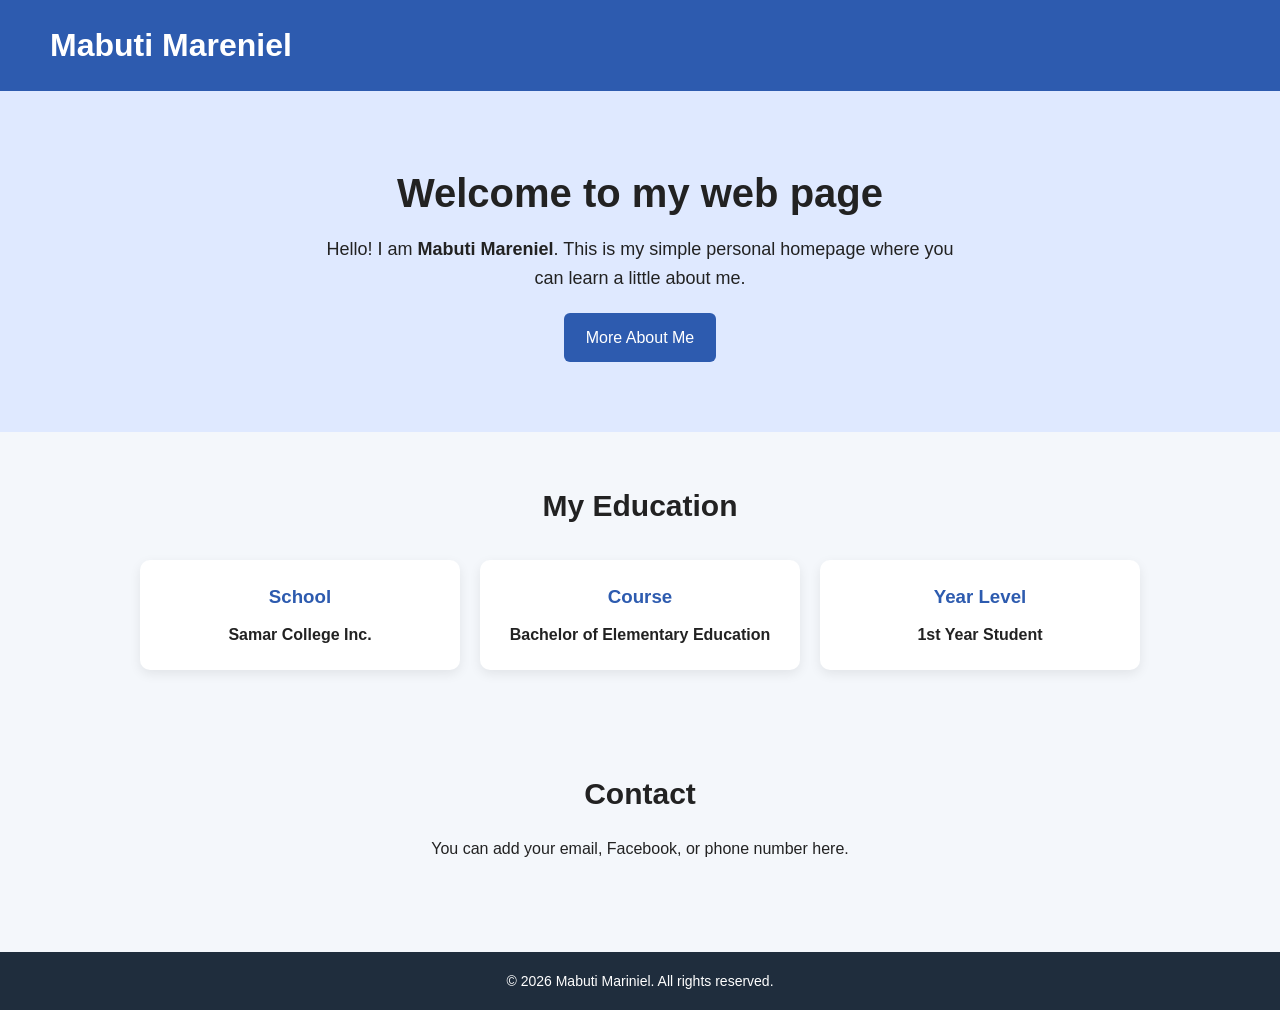
<file: index.html>
<!DOCTYPE html>
<html lang="en">
<head>
    <meta charset="UTF-8">
    <meta name="viewport" content="width=device-width, initial-scale=1.0">
    <title>My Personal Web Page</title>
    <link rel="stylesheet" href="style.css">
</head>
<body>

        <header>
            <div class="container">
                <h1>Mabuti Mareniel</h1>
            </div>
        </header>

    <section class="hero" id="home">
        <div class="container">
            <h1>Welcome to my web page</h1>
            <p>Hello! I am <strong>Mabuti Mareniel</strong>. This is my simple personal homepage where you can learn a little about me.</p>
            <a href="About me.html" class="button">More About Me</a>
        </div>
    </section>

    <section id="info">
        <div class="container">
            <h2 class="section-title">My Education</h2>
            <div class="cards">
                <div class="card">
                    <h3>School</h3>
                    <p> <strong>Samar College Inc.</strong></p>
                </div>
                <div class="card">
                    <h3>Course</h3>
                    <p><strong>Bachelor of Elementary Education</strong></p>
                </div>
                <div class="card">
                    <h3>Year Level</h3>
                    <p><strong>1st Year Student</strong></p>
                </div>
            </div>
        </div>
    </section>

    <section class="contact" id="contact">
        <div class="container">
            <h2 class="section-title">Contact</h2>
            <p>You can add your email, Facebook, or phone number here.</p>
        </div>
    </section>

    <footer>
        <p>&copy; 2026 Mabuti Mariniel. All rights reserved.</p>
    </footer>
</body>
</html>
</file>
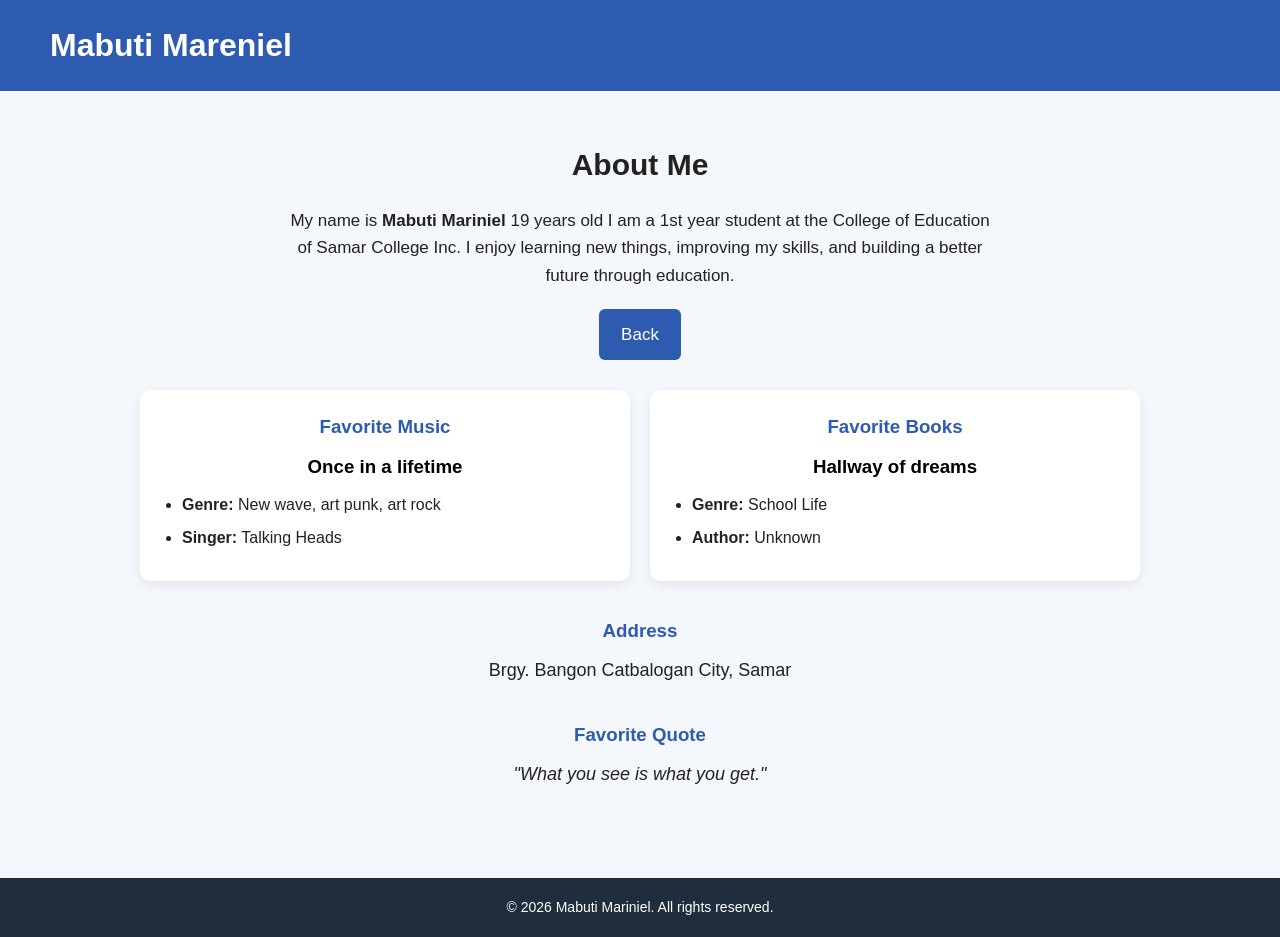
<file: About me.html>
<!DOCTYPE html>
<html lang="en">
<head>
    <meta charset="UTF-8">
    <meta name="viewport" content="width=device-width, initial-scale=1.0">
    <title>About me</title>

    <style>
            * {
            box-sizing: border-box;
            margin: 0;
            padding: 0;
        }

        body {
            font-family: Arial, sans-serif;
            background-color: #f4f7fb;
            color: #222;
            line-height: 1.6;
        }

        .container {
            width: 90%;
            max-width: 1000px;
            margin: 0 auto;
        }

        header {
            background-color: #2d5baf;
            color: #fff;
            padding: 20px 0;
        }

        header .container {
            display: flex;
            justify-content: space-between;
            align-items: center;
            flex-wrap: wrap;
            gap: 12px;
            margin: 0px;
            margin-left: 50px;
        }

        .button {
            display: inline-block;
            background-color: #2d5baf;
            color: #fff;
            text-decoration: none;
            padding: 12px 22px;
            border-radius: 6px;
            transition: background-color 0.3s ease, transform 0.3s ease;
        }

        .button:hover {
            background-color: #1f468a;
            transform: translateY(-3px);
        }

        section {
            padding: 50px 0;
        }

        .section-title {
            font-size: 30px;
            margin-bottom: 18px;
            text-align: center;
        }

        .about {
            min-height: calc(100vh - 190px);
        }

        .about p {
            max-width: 700px;
            margin: 0 auto;
            text-align: center;
            font-size: 17px;
        }

        .about .button {
            display: block;
            width: fit-content;
            margin: 20px auto 0;
        }

        .cards {
            display: grid;
            grid-template-columns: repeat(auto-fit, minmax(220px, 1fr));
            gap: 20px;
            margin-top: 30px;
        }

        .card {
            background-color: #fff;
            padding: 22px;
            border-radius: 10px;
            box-shadow: 0 4px 12px rgba(0, 0, 0, 0.08);
            text-align: center;
            transition: transform 0.3s ease, box-shadow 0.3s ease;
        }

        .card:hover {
            transform: translateY(-6px);
            box-shadow: 0 8px 18px rgba(0, 0, 0, 0.15);
        }

        .card h3 {
            margin-bottom: 10px;
            color: #2d5baf;
        }

        .card ul {
            margin-top: 10px;
            padding-left: 20px;
            text-align: left;
        }

        .card li {
            margin-bottom: 8px;
            font-size: 16px;
        }

        .favorite-quote {
            margin-top: 35px;
            text-align: center;
        }

        .favorite-quote h3 {
            color: #2d5baf;
            margin-bottom: 10px;
        }

        .favorite-quote p {
            max-width: 700px;
            margin: 0 auto;
            font-size: 18px;
            font-style: italic;
        }
        .favorite-Address {
            margin-top: 35px;
            text-align: center;
        }
        .favorite-Address h3 {
            color: #2d5baf;
            margin-bottom: 10px;
        }
        .favorite-Address p {
            max-width: 700px;
            margin: 0 auto;
            font-size: 18px;
        }

        .contact {
            text-align: center;
        }

        footer {
            background-color: #1f2d3d;
            color: #fff;
            text-align: center;
            padding: 18px 10px;
            font-size: 14px;
            margin-top: 40px;
        }

    </style>
</head>
<body>

    <header>
        <div class="container">
            <h1>Mabuti Mareniel</h1>
        </div>
    </header>

    <section class="about" id="about">
        <div class="container">
            <h2 class="section-title">About Me</h2>
            <p>
                My name is <strong>Mabuti Mariniel</strong> 19 years old I am a 1st year student at the College of Education of Samar College Inc.
                I enjoy learning new things, improving my skills, and building a better future through education.
                <a href="index.html" class="button">Back</a>
            </p>

            <div class="cards">

                <div class="card">
                    <h3>Favorite Music</h3>
                    <h3 style="color: black;">Once in a lifetime</h3>
                    <ul>
                        <li><strong>Genre:</strong> New wave, art punk, art rock</li>
                        <li><strong>Singer:</strong> Talking Heads</li>
                    </ul>
                </div>

                <div class="card">
                    <h3>Favorite Books</h3>
                    <h3 style="color: black;">Hallway of dreams</h3>
                    <ul>
                        <li><strong>Genre:</strong> School Life</li>
                        <li><strong>Author:</strong> Unknown</li>
                    </ul>
                </div>
            </div>

            <div class="favorite-Address">
                <h3>Address</h3>
                <p>Brgy. Bangon Catbalogan City, Samar</p>
            </div>

            <div class="favorite-quote">
                <h3>Favorite Quote</h3>
                <p>"What you see is what you get."</p>
            </div>
        </div>
    </section>

    <footer>
        <p>&copy; 2026 Mabuti Mariniel. All rights reserved.</p>
    </footer>
</body>
</html>
</file>
<file: style.css>
* {
            box-sizing: border-box;
            margin: 0;
            padding: 0;
        }

        body {
            font-family: Arial, sans-serif;
            background-color: #f4f7fb;
            color: #222;
            line-height: 1.6;
        }

        .container {
            width: 90%;
            max-width: 1000px;
            margin: 0 auto;
        }

        header {
            background-color: #2d5baf;
            color: #fff;
            padding: 20px 0;
        }

        header .container {
            display: flex;
            justify-content: space-between;
            align-items: center;
            flex-wrap: wrap;
            gap: 12px;
            margin: 0px;
            margin-left: 50px;
        }

        .hero {
            background-color: #dfe9ff;
            text-align: center;
            padding: 70px 20px;
        }

        .hero h1 {
            font-size: 40px;
            margin-bottom: 10px;
        }

        .hero p {
            max-width: 650px;
            margin: 0 auto 20px;
            font-size: 18px;
        }

        .button {
            display: inline-block;
            background-color: #2d5baf;
            color: #fff;
            text-decoration: none;
            padding: 12px 22px;
            border-radius: 6px;
            transition: background-color 0.3s ease, transform 0.3s ease;
        }

        .button:hover {
            background-color: #1f468a;
            transform: translateY(-3px);
        }

        section {
            padding: 50px 0;
        }

        .section-title {
            font-size: 30px;
            margin-bottom: 18px;
            text-align: center;
        }

        .about p {
            max-width: 700px;
            margin: 0 auto;
            text-align: center;
            font-size: 17px;
        }

        .cards {
            display: grid;
            grid-template-columns: repeat(auto-fit, minmax(220px, 1fr));
            gap: 20px;
            margin-top: 30px;
        }

        .card {
            background-color: #fff;
            padding: 22px;
            border-radius: 10px;
            box-shadow: 0 4px 12px rgba(0, 0, 0, 0.08);
            text-align: center;
            transition: transform 0.3s ease, box-shadow 0.3s ease;
        }

        .card:hover {
            transform: translateY(-6px);
            box-shadow: 0 8px 18px rgba(0, 0, 0, 0.15);
        }

        .card h3 {
            margin-bottom: 10px;
            color: #2d5baf;
        }

        .contact {
            text-align: center;
        }

        footer {
            background-color: #1f2d3d;
            color: #fff;
            text-align: center;
            padding: 18px 10px;
            font-size: 14px;
            margin-top: 40px;
        }
</file>
